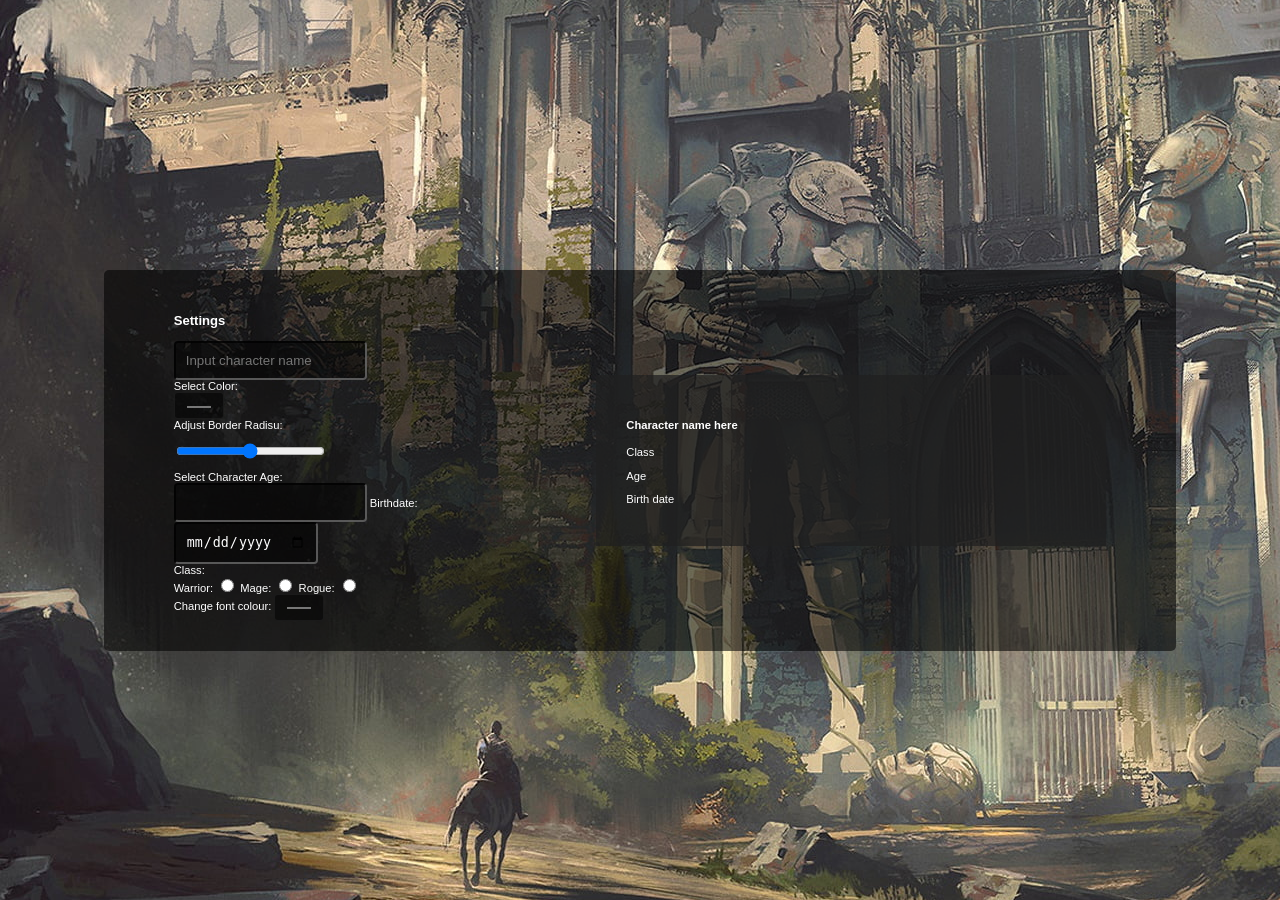
<file: Character Card/index.html>
<!DOCTYPE html>
<html lang="en">
<head>
    <meta charset="UTF-8">
    <meta name="viewport" content="width=device-width, initial-scale=1.0">
    <link rel = "stylesheet" href = "style.css">
    <title>Character Card</title>
</head>
<body>
    <div id  = "container">
        <div id = "controls">
            <h3>Settings</h3>
            <input id = "nameIn" name = "settings" type = "text" placeholder="Input character name">
            <br>
            <label for = "colorIn">Select Color: </label>
            <br>
            <input id = "colorIn" name = "settings" type = "color" value="#ffff">
            <br>
            <label for="borderIn">Adjust Border Radisu: </label>
            <br>
            <input id = "borderIn" name="settings" type="range" min = "0" max = "50" step = "5" >
            <br>
            <lable for="ageIn">Select Character Age: </lable>
            <br>
            <input id = "ageIn" name = "settings" type = "number">
            <label for = "birthIn">Birthdate: </label>
            <br>
            <input id = "birthIn" name = "settings" type = "date">
            <br>
            <lable>Class:  </lable>
            <br>
            <label for="warrior">Warrior: </label>
            <input id = "warrior" name = "class" type = "radio" value = "warrior">
            <label for="mage">Mage: </label>
            <input id = "mage" name = "class" type = "radio" value = "mage">
            <label for="Rogue">Rogue: </label>
            <input id = "rogue" name = "class" type = "radio" value = "rogue">
            <br>
            <label for = "fColor">Change font colour: </label>
            <input type = "color" id = "fColor" name = "settings">
        </div>
        <div id = "characterCard">
            <div id = "card">
                <h4 id = "disName">Character name here</h4>
                <p id = "disClass">Class</p>
                <p id = "disAge">Age</p>
                <p id = "disBirth">Birth date</p>
            </div>
           
        </div>
    </div>

<script src = "script.js"></script>
</body>
</html>
</file>
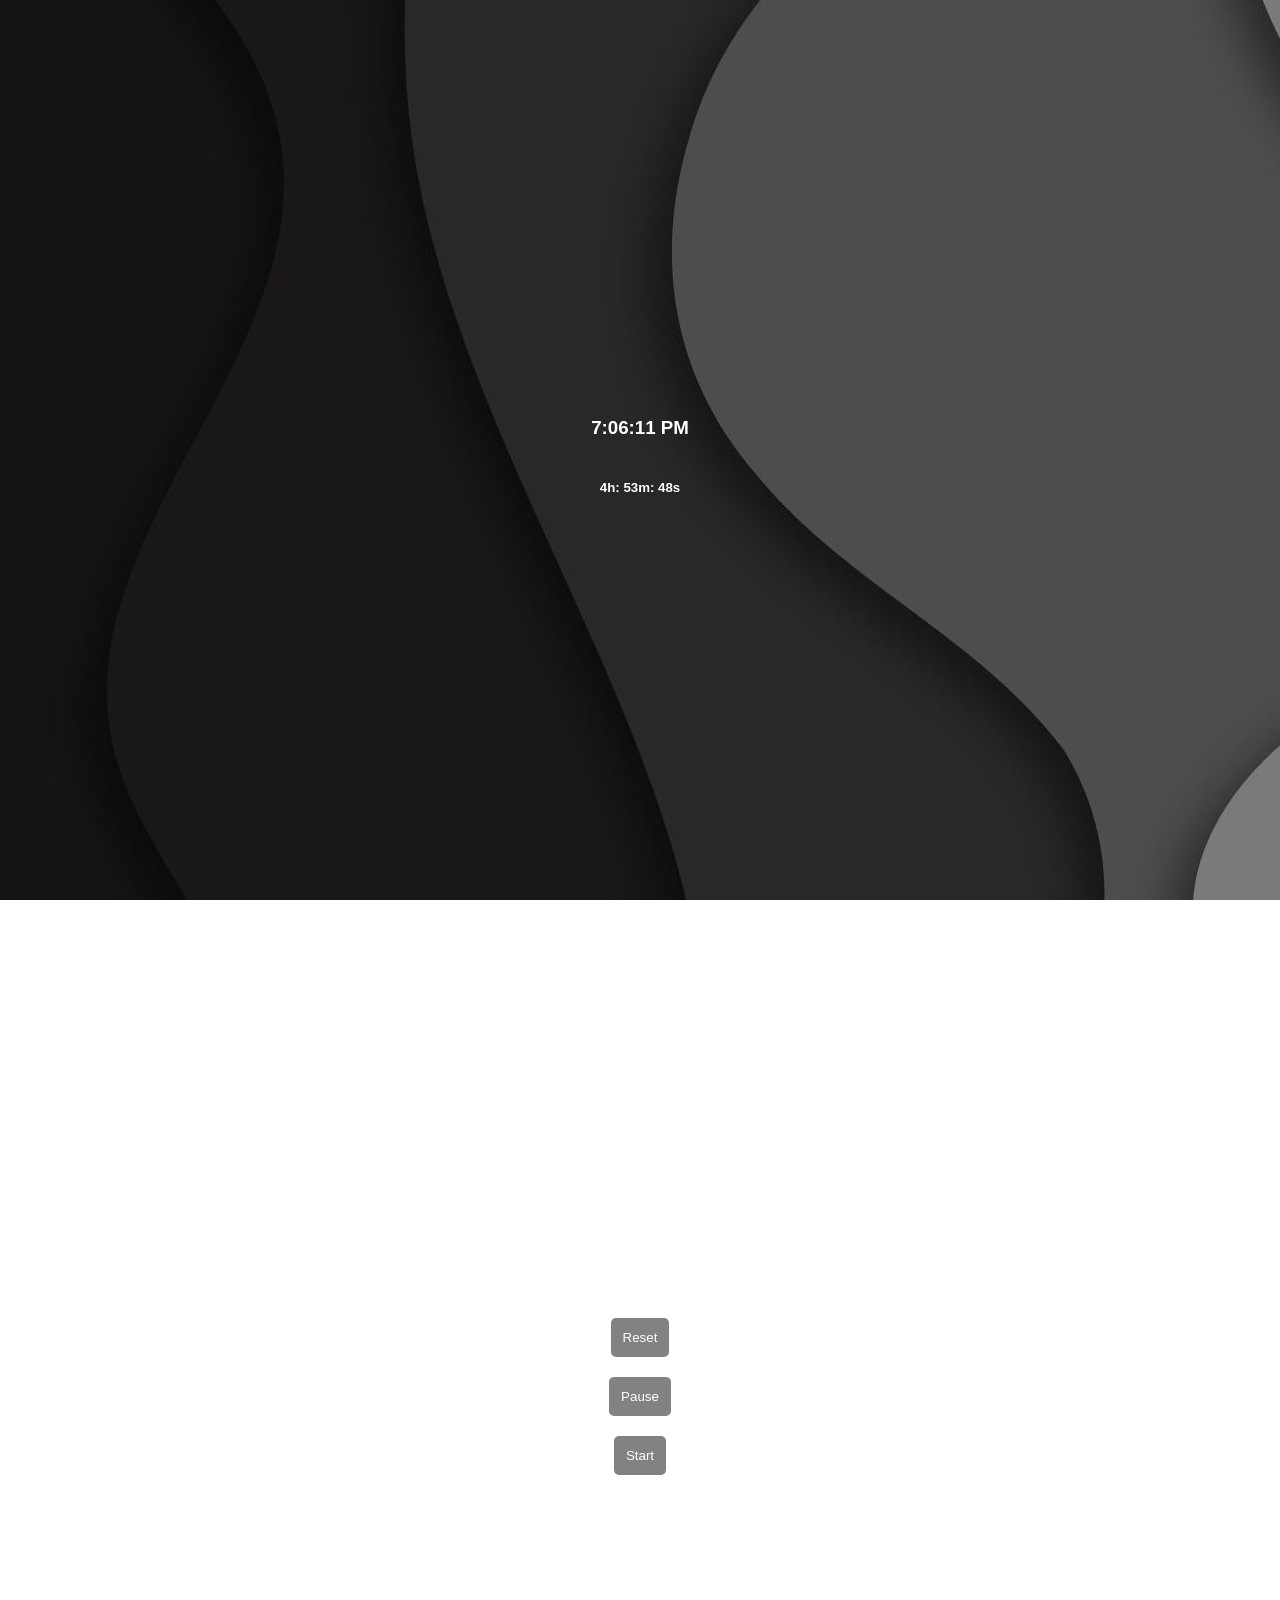
<file: Clock and timer P/index.html>
<!DOCTYPE html>
<html lang="en">
<head>
    <meta charset="UTF-8">
    <meta name="viewport" content="width=device-width, initial-scale=1.0">
    <link rel = "stylesheet" href = "style.css">
    <title>Clock</title>
</head>
<body>

    <div id = "clock">
        <h3 id = "timeDis">00:00:00</h3>
        <h5 id = "countdownDis">00:00:00</h5>
        
    </div>
    <div id = "timer">
        <h5 id = "timerDis">00:00:00</h5>
        <br>
        <button id = "reset" onclick="resetTimer()">Reset</button>
        <button id = "pause" onclick="pauseTimer()">Pause</button>
        <button id = "start" onclick="startTiemer()">Start</button>
    </div>
    

<script src = "script.js"></script>
</body>
</html>
</file>
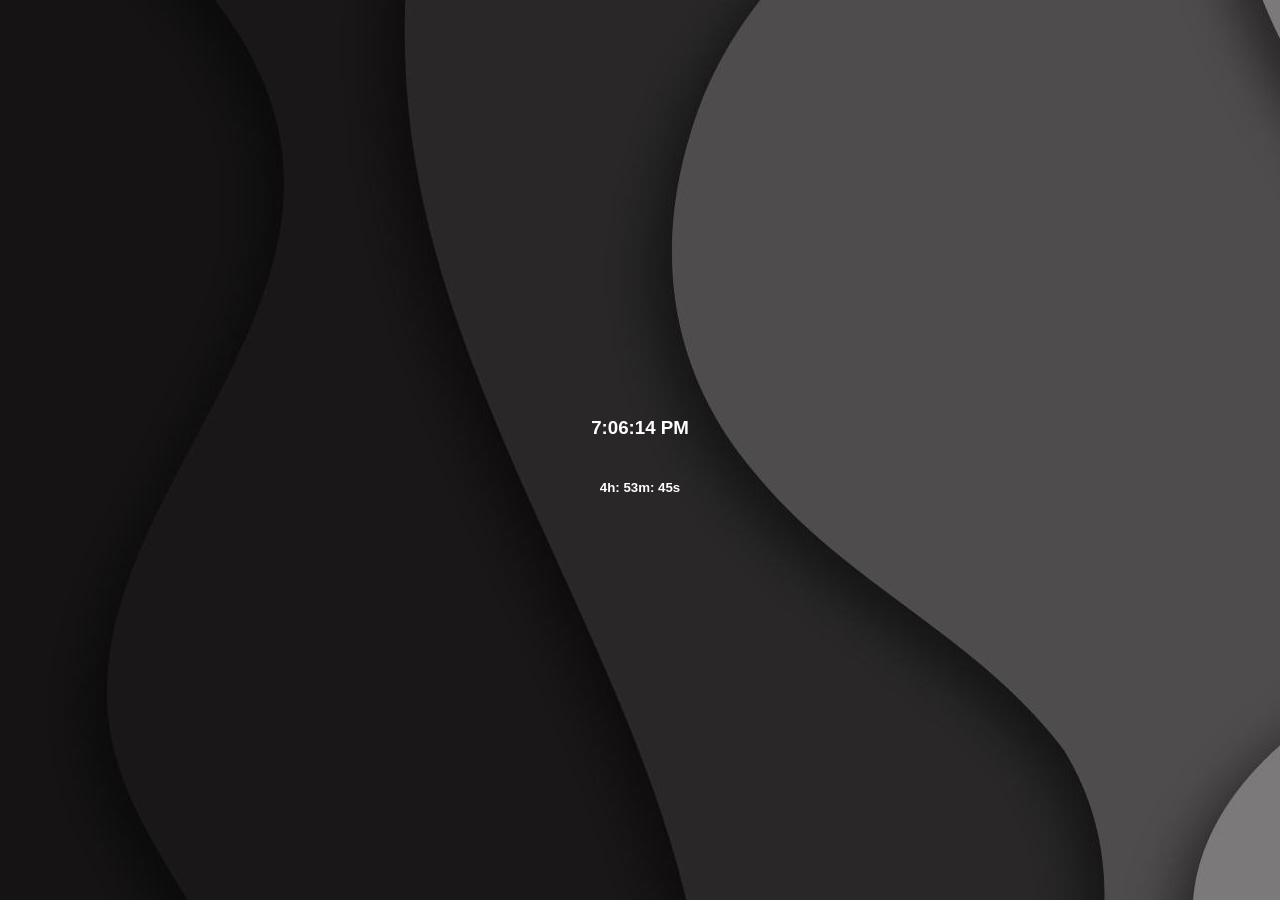
<file: Clock and timer P/clock.html>
<!DOCTYPE html>
<html lang="en">
<head>
    <meta charset="UTF-8">
    <meta name="viewport" content="width=device-width, initial-scale=1.0">
    <link rel = "stylesheet" href = "style.css">
    <title>Clock</title>
</head>
<body>

    <div id = "clock">
        <h3 id = "timeDis">00:00:00</h3>
        <h5 id = "countdownDis">00:00:00</h5>
    </div>
<script src = "clockScript.js"></script>
</body>
</html>
</file>
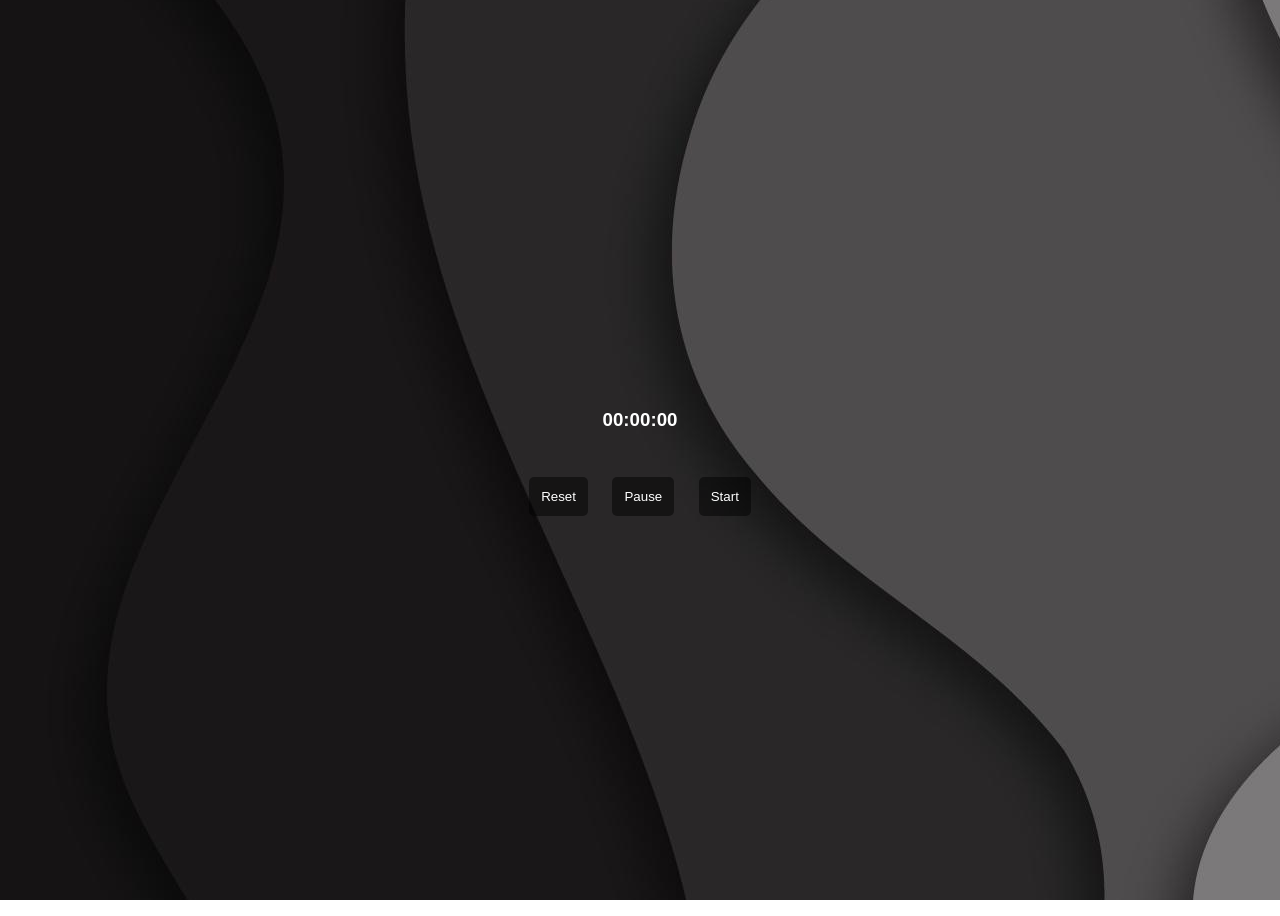
<file: Clock and timer P/timer.html>
<!DOCTYPE html>
<html lang="en">
<head>
    <meta charset="UTF-8">
    <meta name="viewport" content="width=device-width, initial-scale=1.0">
    <link rel = "stylesheet" href = "style.css">

    <title>Timer</title>
</head>
<body>
    <div id = "timer">
        <h3 id = "timerDis">00:00:00</h5>
        <br>
        <div id = "buttons">
            <button id = "reset" onclick="resetTimer()">Reset</button>
            <button id = "pause" onclick="pauseTimer()">Pause</button>
            <button id = "start" onclick="startTimer()">Start</button>
        </div>
    </div>
    
<script src="timerScript.js"></script>
</body>
</html>
</file>
<file: Character Card/style.css>
html{
    background-image: image-set("images/backIMG.jpg");
    background-repeat: no-repeat;
    background-position: center;
    background-attachment: fixed;
    color: white;
    font-family: Verdana, Geneva, Tahoma, sans-serif;
    font-size: 0.7em;
}
#container{
    display: flex;
    justify-content: space-around;
    align-items: center;
    padding: 30px;
    background-color: rgba(0, 0, 0, 0.567);
    margin-top: 30vh;
    max-width: 80%;
    overflow: auto;
    margin-right: auto;
    margin-left: auto;
    border-radius: 5px;
}
#controls{
    max-width: 30%;
    margin-right: 100px;
}
#card{
    padding: 30px;
    min-width: 50vh;
    background-color: rgba(32, 32, 32, 0.732);
}
input{
    background-color: rgba(0, 0, 0, 0.5);
    color: white;
    border-radius: 4px;
    border-color: rgba(32, 32, 32, 0.732);
    padding: 10px;
}
</file>
<file: Clock and timer P/style.css>
html{
    background-image: image-set("images/backIMG.jpg");
    background-attachment: fixed;
    background-position: center;
    color: rgb(255, 255, 255);
    font-family: 'Segoe UI', Tahoma, Geneva, Verdana, sans-serif;
}
#clock{
    display: flex;
    justify-content: center;
    flex-direction: column;
    align-items: center;
    height: 100vh;
}

#timer{
    display: flex;
    justify-content: center;
    align-items: center;
    flex-direction: column;
    height: 100vh;
}

#timer button{
    border-radius: 5px;
    padding: 10px;
    border-color: rgba(255, 255, 255, 0);
    margin: 10px;
    background-color: rgba(0, 0, 0, 0.49);
    color: white;
}
</file>
